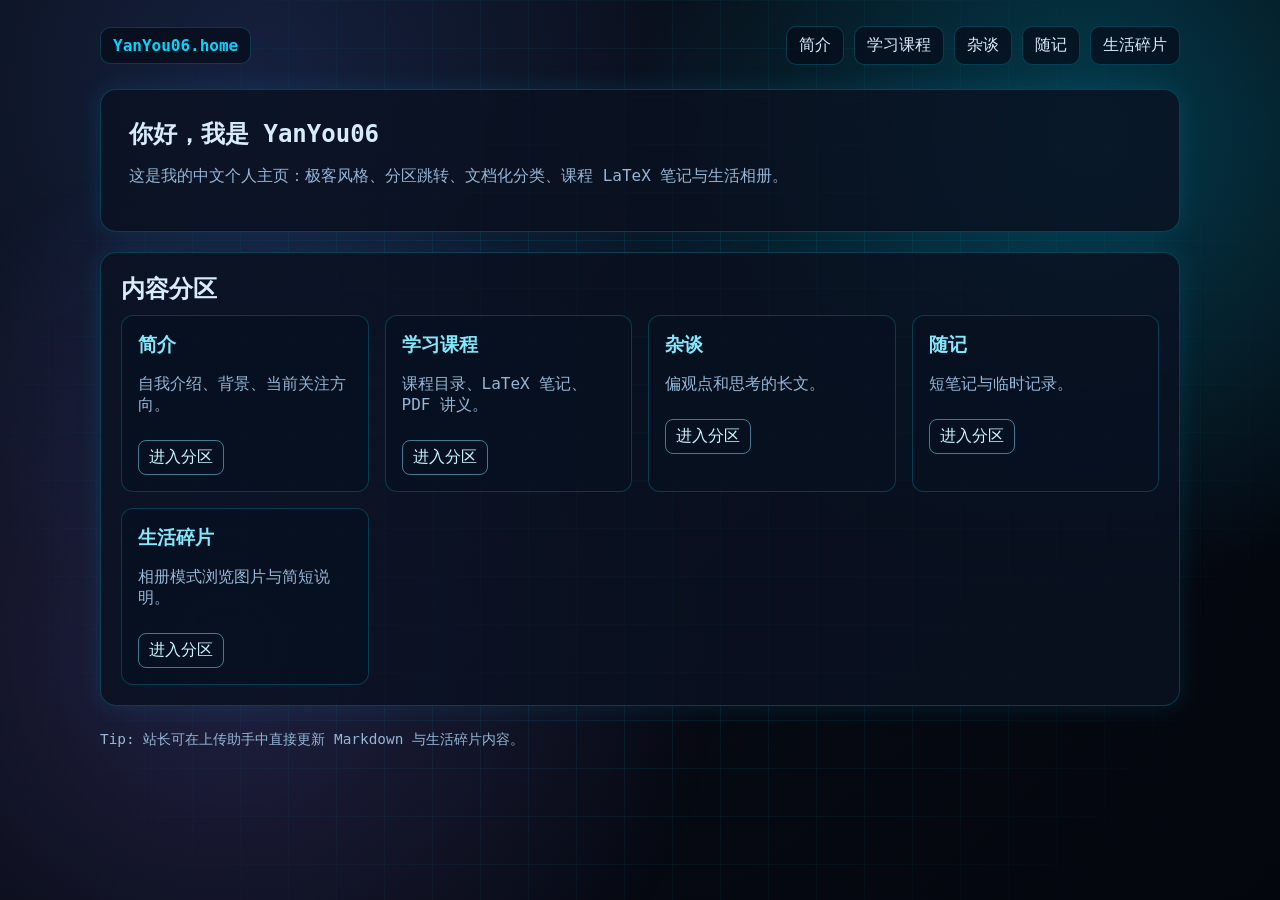
<file: index.html>
<!doctype html>
<html lang="zh-CN">
<head>
  <meta charset="utf-8" />
  <meta name="viewport" content="width=device-width, initial-scale=1" />
  <title>YanYou06 | 中文个人主页</title>
  <link rel="stylesheet" href="styles.css" />
</head>
<body>
  <div class="site-wrap">
    <header class="nav">
      <a class="brand" href="index.html">YanYou06.home</a>
      <nav id="site-nav" class="nav-links"></nav>
    </header>

    <section class="hero">
      <h1>你好，我是 YanYou06</h1>
      <p class="muted">这是我的中文个人主页：极客风格、分区跳转、文档化分类、课程 LaTeX 笔记与生活相册。</p>
      <a id="manage-entry" class="button hidden" href="manage.html">进入上传助手</a>
    </section>

    <section class="panel">
      <h2>内容分区</h2>
      <div id="home-sections" class="grid"></div>
    </section>

    <footer class="footer">Tip: 站长可在上传助手中直接更新 Markdown 与生活碎片内容。</footer>
  </div>

  <script src="app.js"></script>
</body>
</html>
</file>
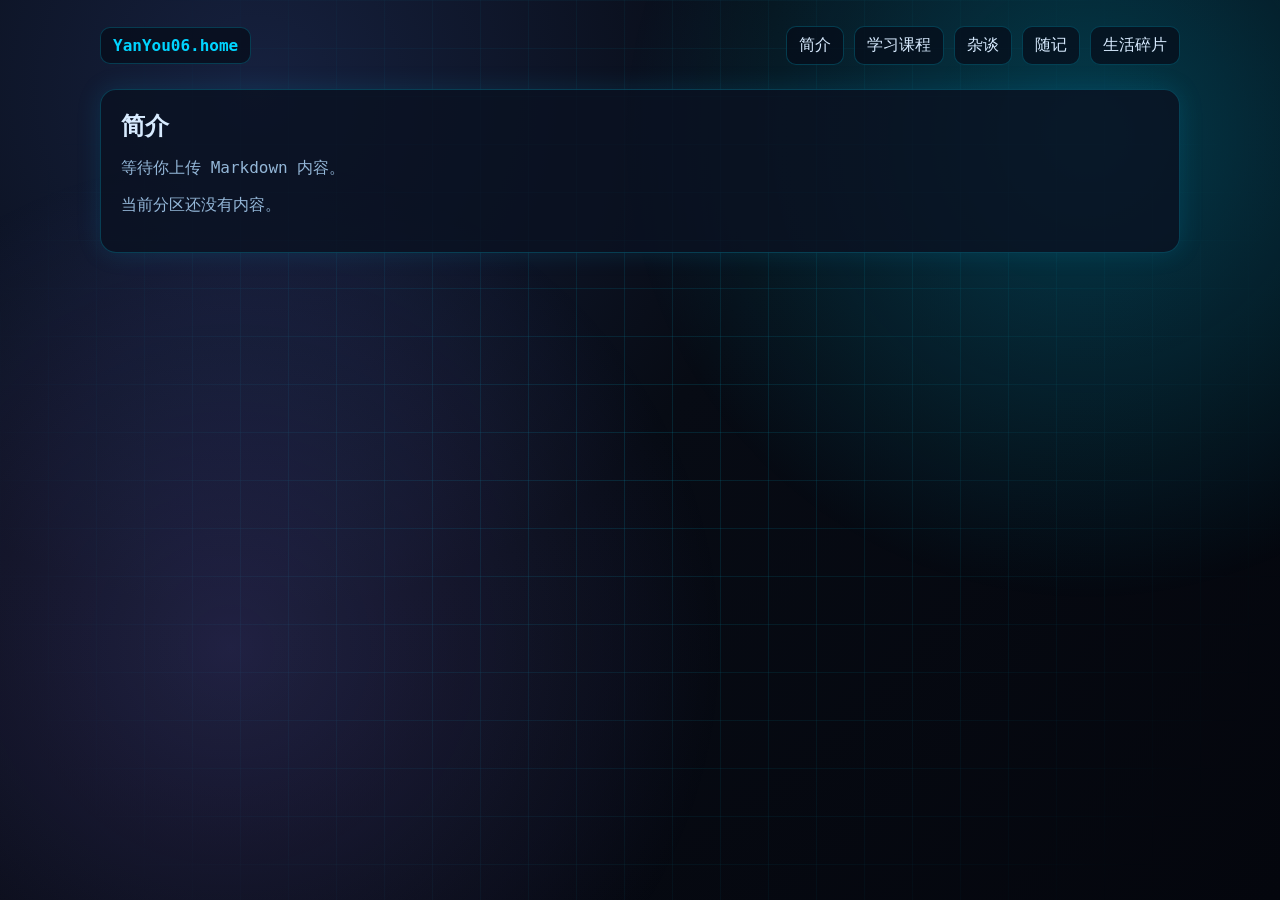
<file: about.html>
<!doctype html>
<html lang="zh-CN">
<head>
  <meta charset="utf-8" />
  <meta name="viewport" content="width=device-width, initial-scale=1" />
  <title>简介 | YanYou06</title>
  <link rel="stylesheet" href="styles.css" />
</head>
<body>
  <div class="site-wrap">
    <header class="nav">
      <a class="brand" href="index.html">YanYou06.home</a>
      <nav id="site-nav" class="nav-links"></nav>
    </header>
    <main id="section-root" class="panel" data-mode="docs" data-source="data/about.json"></main>
  </div>
  <script src="app.js"></script>
</body>
</html>
</file>
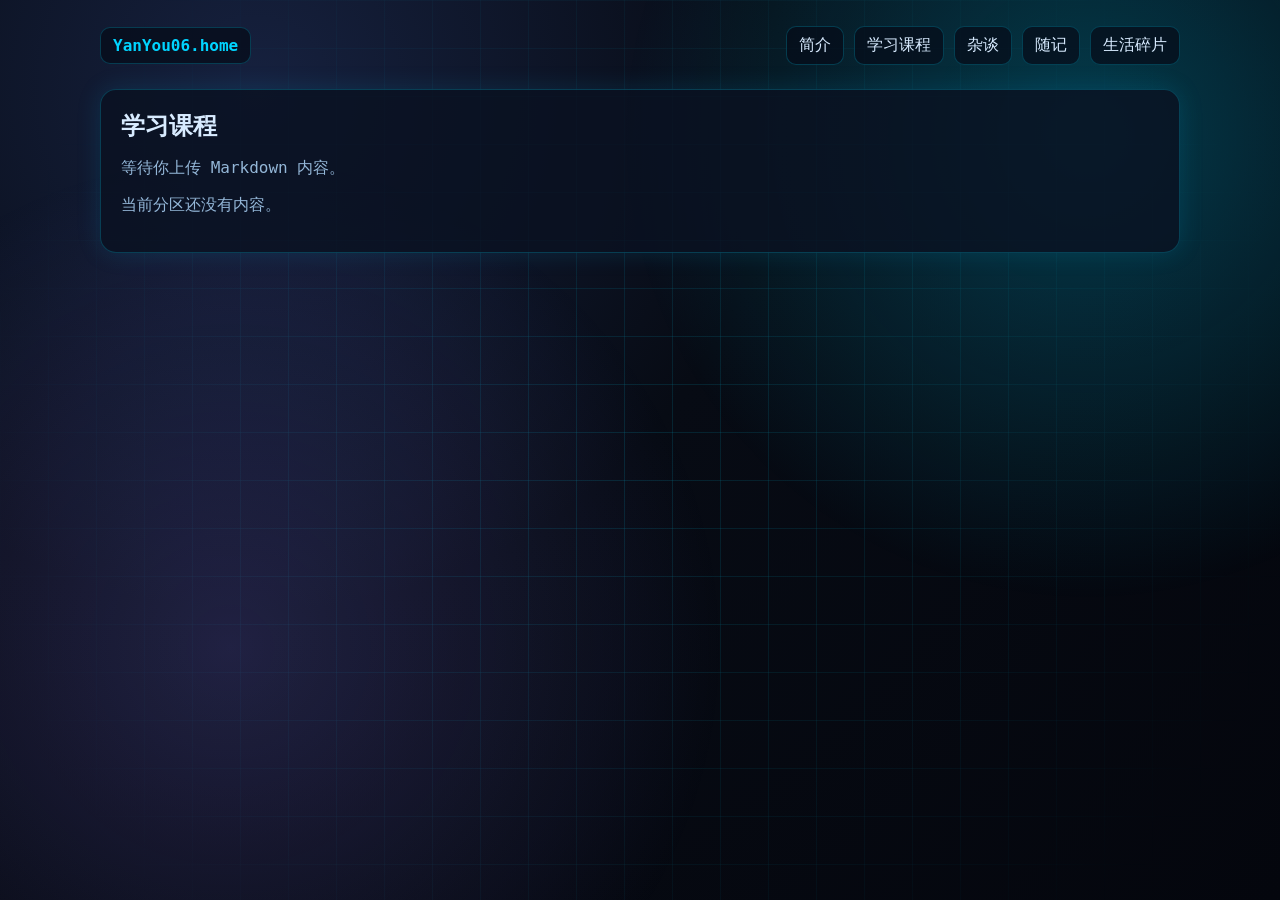
<file: courses.html>
<!doctype html>
<html lang="zh-CN">
<head>
  <meta charset="utf-8" />
  <meta name="viewport" content="width=device-width, initial-scale=1" />
  <title>学习课程 | YanYou06</title>
  <link rel="stylesheet" href="styles.css" />
</head>
<body>
  <div class="site-wrap">
    <header class="nav">
      <a class="brand" href="index.html">YanYou06.home</a>
      <nav id="site-nav" class="nav-links"></nav>
    </header>
    <main id="section-root" class="panel" data-mode="docs" data-source="data/courses.json"></main>
  </div>
  <script src="app.js"></script>
</body>
</html>
</file>
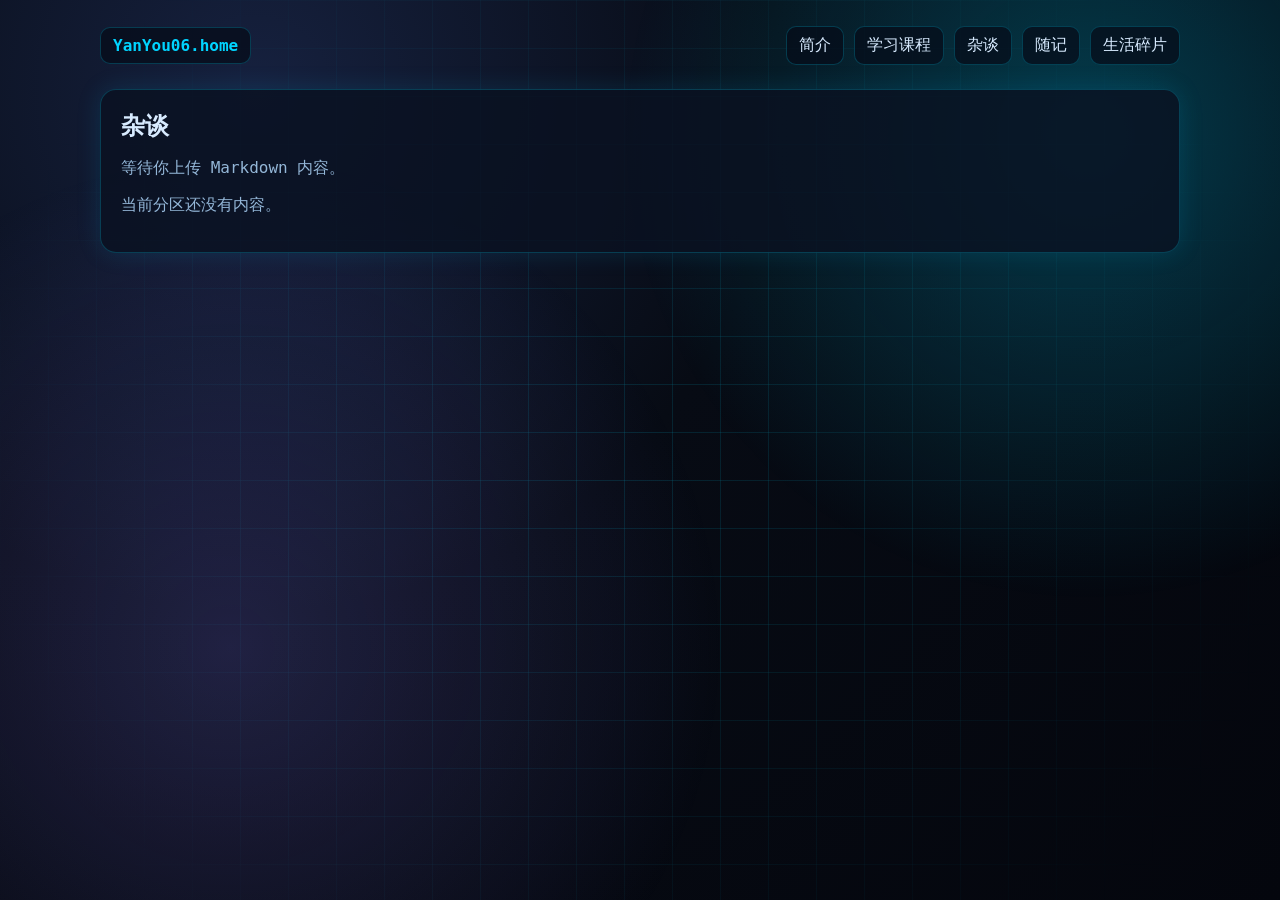
<file: essays.html>
<!doctype html>
<html lang="zh-CN">
<head>
  <meta charset="utf-8" />
  <meta name="viewport" content="width=device-width, initial-scale=1" />
  <title>杂谈 | YanYou06</title>
  <link rel="stylesheet" href="styles.css" />
</head>
<body>
  <div class="site-wrap">
    <header class="nav">
      <a class="brand" href="index.html">YanYou06.home</a>
      <nav id="site-nav" class="nav-links"></nav>
    </header>
    <main id="section-root" class="panel" data-mode="docs" data-source="data/essays.json"></main>
  </div>
  <script src="app.js"></script>
</body>
</html>
</file>
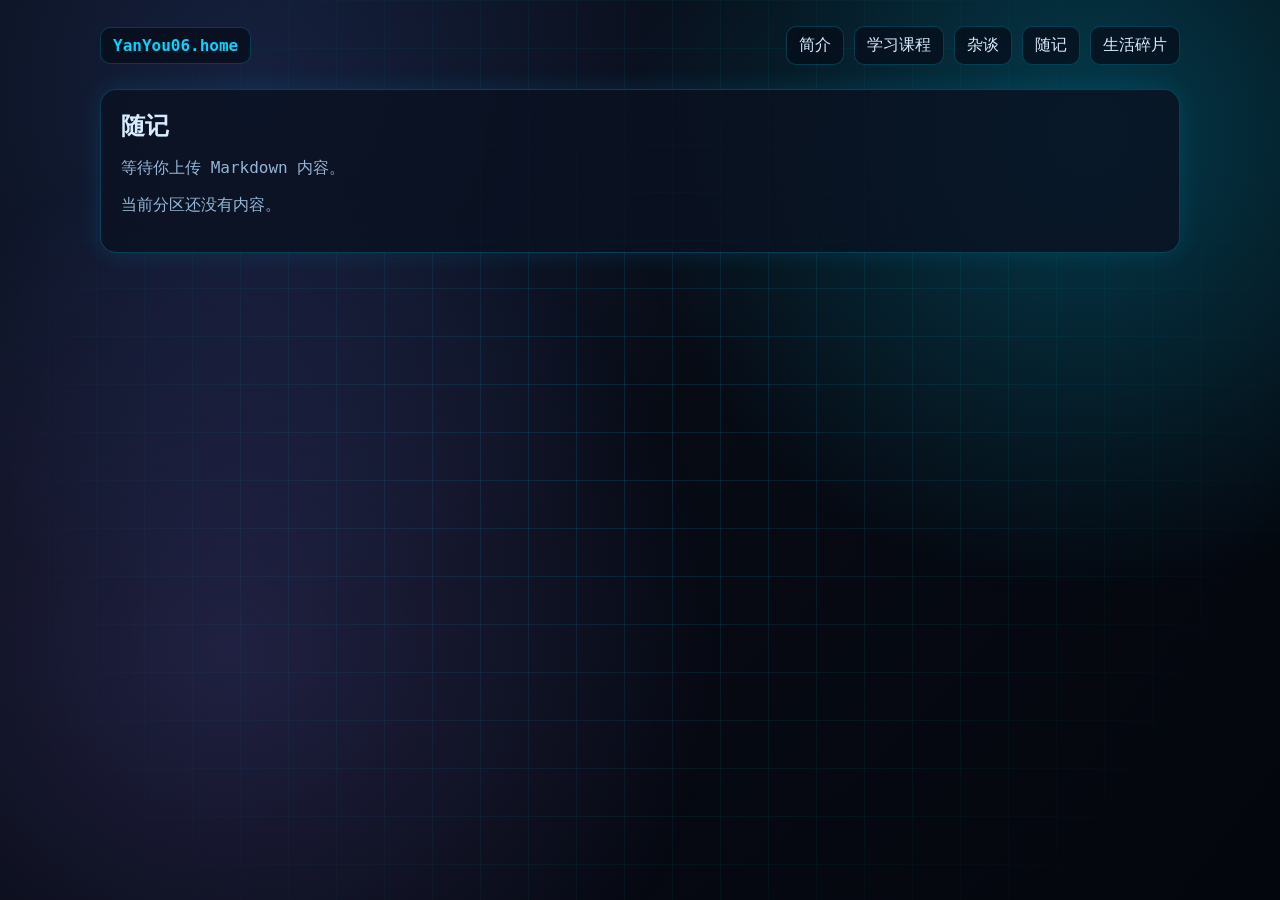
<file: jottings.html>
<!doctype html>
<html lang="zh-CN">
<head>
  <meta charset="utf-8" />
  <meta name="viewport" content="width=device-width, initial-scale=1" />
  <title>随记 | YanYou06</title>
  <link rel="stylesheet" href="styles.css" />
</head>
<body>
  <div class="site-wrap">
    <header class="nav">
      <a class="brand" href="index.html">YanYou06.home</a>
      <nav id="site-nav" class="nav-links"></nav>
    </header>
    <main id="section-root" class="panel" data-mode="docs" data-source="data/jottings.json"></main>
  </div>
  <script src="app.js"></script>
</body>
</html>
</file>
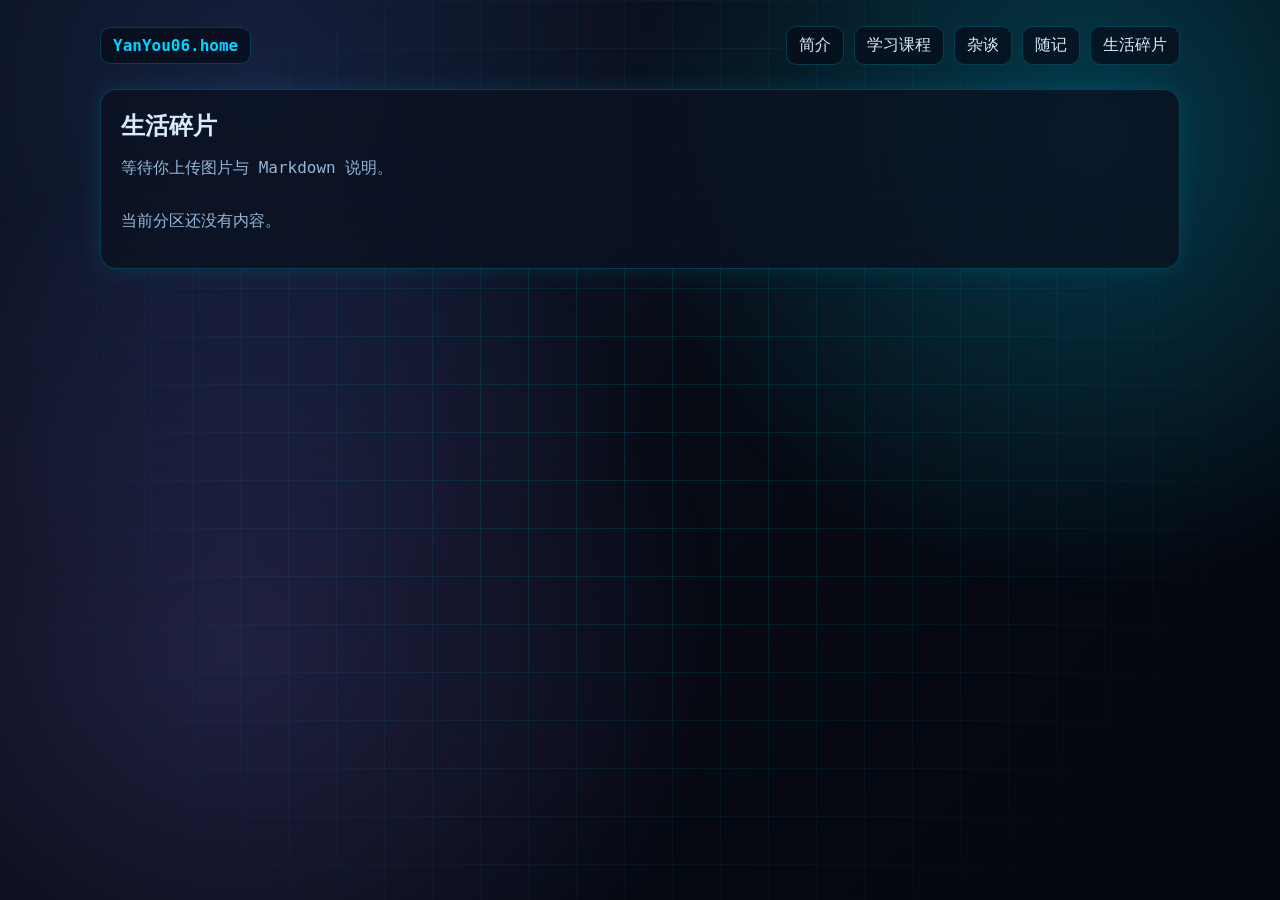
<file: life.html>
<!doctype html>
<html lang="zh-CN">
<head>
  <meta charset="utf-8" />
  <meta name="viewport" content="width=device-width, initial-scale=1" />
  <title>生活碎片 | YanYou06</title>
  <link rel="stylesheet" href="styles.css" />
</head>
<body>
  <div class="site-wrap">
    <header class="nav">
      <a class="brand" href="index.html">YanYou06.home</a>
      <nav id="site-nav" class="nav-links"></nav>
    </header>
    <main id="section-root" class="panel" data-mode="gallery" data-source="data/life.json"></main>
  </div>
  <script src="app.js"></script>
</body>
</html>
</file>
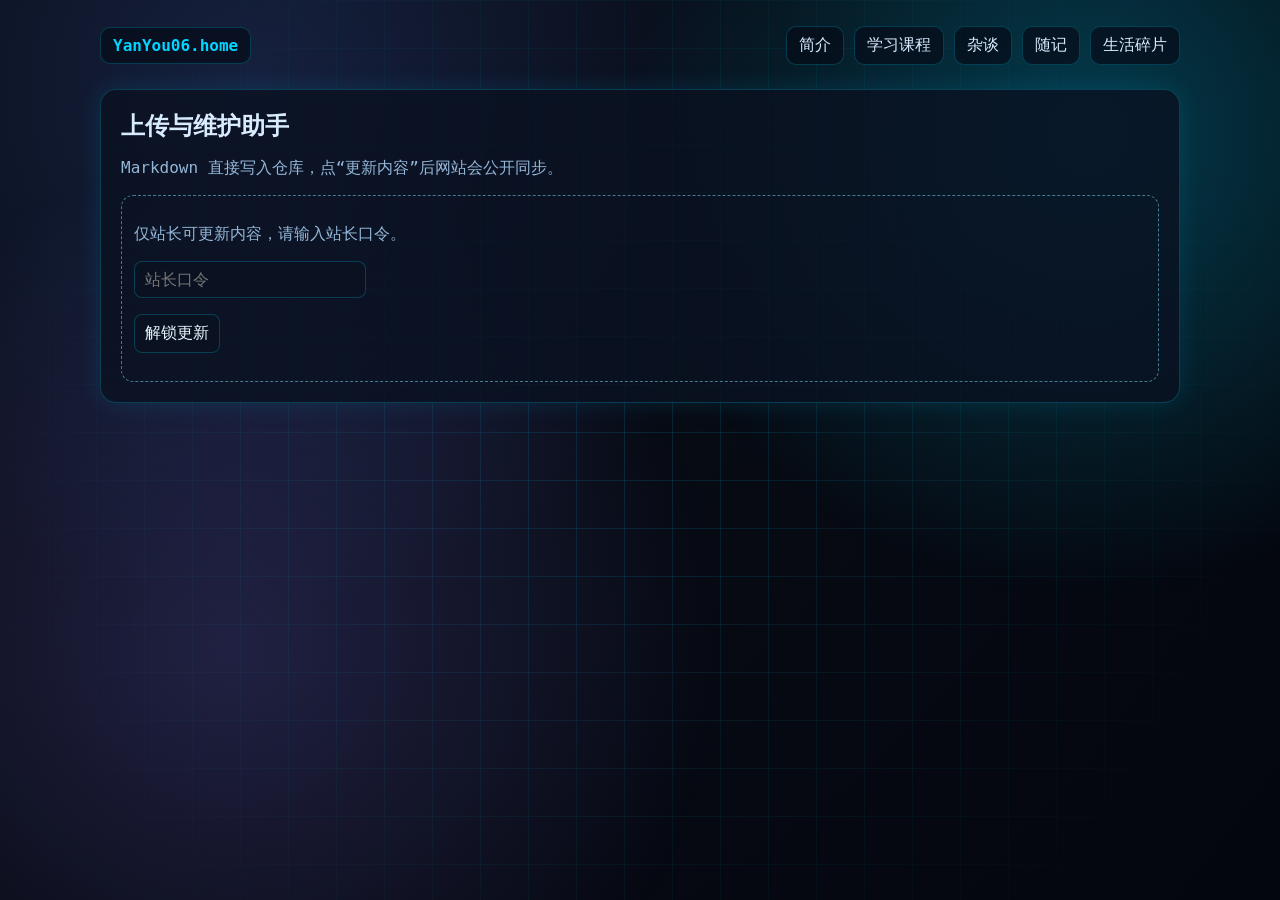
<file: manage.html>
<!doctype html>
<html lang="zh-CN">
<head>
  <meta charset="utf-8" />
  <meta name="viewport" content="width=device-width, initial-scale=1" />
  <title>上传助手 | YanYou06</title>
  <link rel="stylesheet" href="styles.css" />
</head>
<body>
  <div class="site-wrap">
    <header class="nav">
      <a class="brand" href="index.html">YanYou06.home</a>
      <nav id="site-nav" class="nav-links"></nav>
    </header>

    <section class="panel" id="manage-root">
      <h2>上传与维护助手</h2>
      <p class="muted">Markdown 直接写入仓库，点“更新内容”后网站会公开同步。</p>

      <div id="owner-lock" class="upload-box">
        <p class="muted">仅站长可更新内容，请输入站长口令。</p>
        <input id="owner-passcode" type="password" placeholder="站长口令" />
        <p>
          <button id="owner-unlock" type="button">解锁更新</button>
        </p>
        <p id="owner-lock-msg" class="muted"></p>
      </div>

      <div id="owner-editor" class="upload-box hidden">
        <p><input id="github-token" type="password" placeholder="GitHub Token（需要 repo 权限）" /></p>
        <label for="upload-section">选择分区：</label>
        <select id="upload-section">
          <option value="about">简介</option>
          <option value="courses">学习课程</option>
          <option value="essays">杂谈</option>
          <option value="jottings">随记</option>
          <option value="life">生活碎片</option>
        </select>

        <div id="docs-form">
          <p><input id="entry-title" type="text" placeholder="标题" /></p>
          <p><textarea id="entry-markdown" placeholder="直接输入 Markdown 内容"></textarea></p>
          <p class="muted">或直接上传 Markdown 文件（.md）：</p>
          <p><input id="markdown-files" type="file" accept=".md,text/markdown" multiple /></p>
        </div>

        <div id="life-form" class="hidden">
          <p><input id="life-title" type="text" placeholder="图片标题" /></p>
          <p><textarea id="life-markdown" placeholder="图片说明（支持 Markdown）"></textarea></p>
          <p><input id="life-image" type="file" accept="image/*" /></p>
        </div>

        <p>
          <button id="add-entry" type="button">加入待更新列表</button>
          <button id="apply-update" type="button">更新内容</button>
          <button id="clear-section" type="button">清空当前分区</button>
        </p>
        <div id="current-items" class="upload-box"></div>
        <p id="manage-msg" class="muted"></p>
        <textarea id="pending-preview" placeholder="这里会显示待更新条目预览" readonly></textarea>
      </div>
    </section>
  </div>

  <script src="app.js"></script>
</body>
</html>
</file>
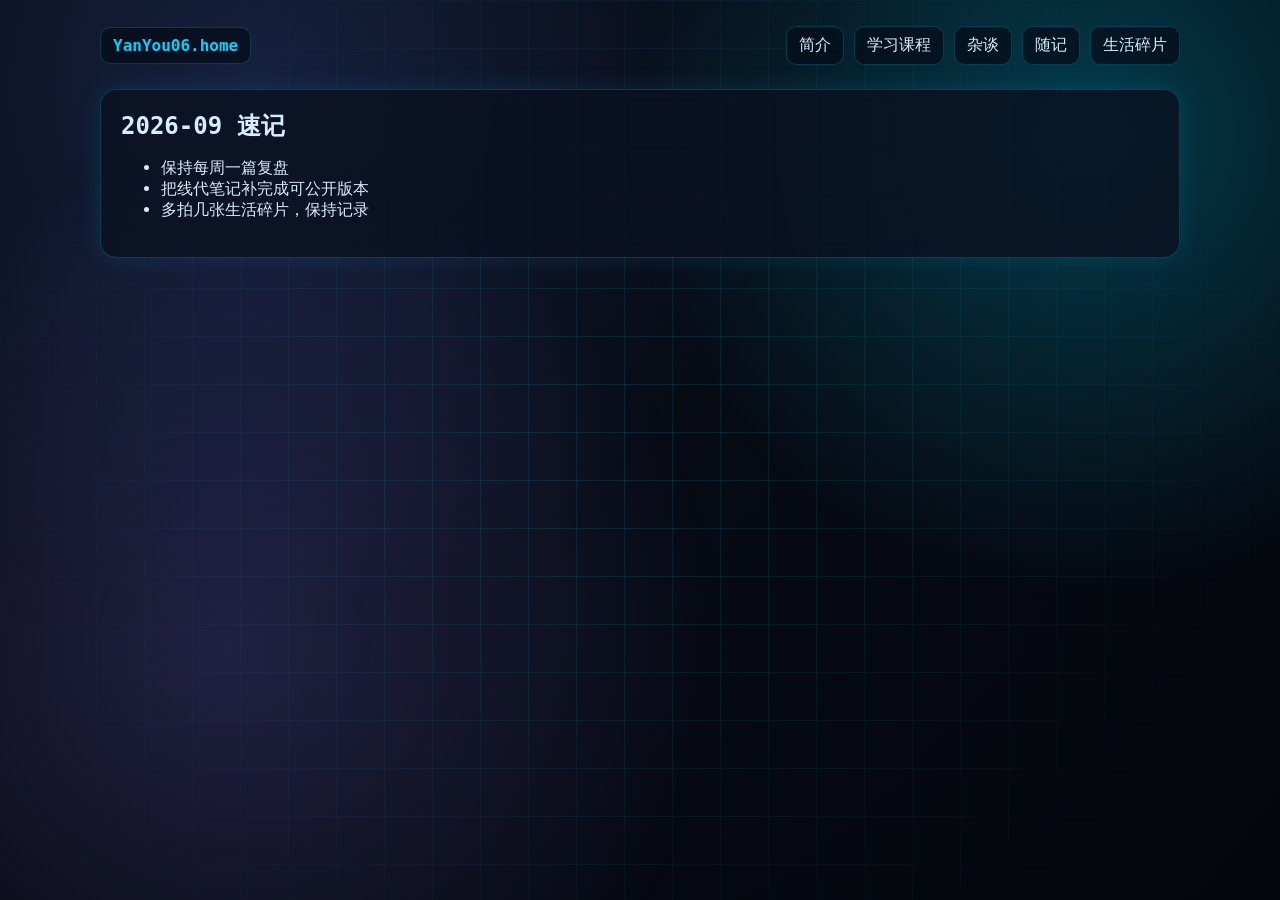
<file: notes/jot-2026-09.html>
<!doctype html>
<html lang="zh-CN"><head><meta charset="utf-8"/><meta name="viewport" content="width=device-width, initial-scale=1"/><title>2026-09 速记</title><link rel="stylesheet" href="../styles.css"/></head>
<body><div class="site-wrap"><header class="nav"><a class="brand" href="../index.html">YanYou06.home</a><nav id="site-nav" class="nav-links"></nav></header><article class="panel"><h2>2026-09 速记</h2><ul><li>保持每周一篇复盘</li><li>把线代笔记补完成可公开版本</li><li>多拍几张生活碎片，保持记录</li></ul></article></div><script src="../app.js"></script></body></html>
</file>
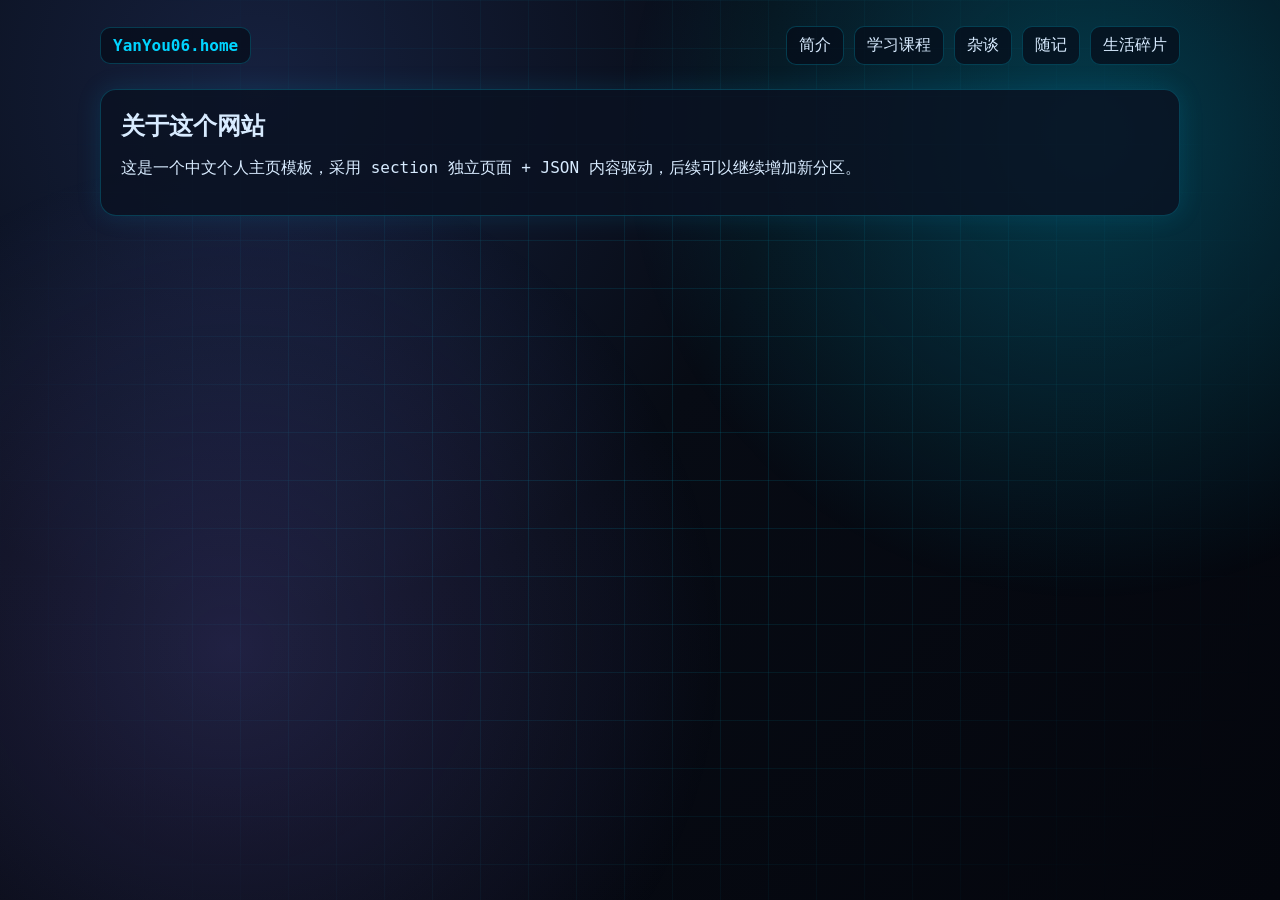
<file: posts/about-site.html>
<!doctype html>
<html lang="zh-CN"><head><meta charset="utf-8"/><meta name="viewport" content="width=device-width, initial-scale=1"/><title>关于这个网站</title><link rel="stylesheet" href="../styles.css"/></head>
<body><div class="site-wrap"><header class="nav"><a class="brand" href="../index.html">YanYou06.home</a><nav id="site-nav" class="nav-links"></nav></header><article class="panel"><h2>关于这个网站</h2><p>这是一个中文个人主页模板，采用 section 独立页面 + JSON 内容驱动，后续可以继续增加新分区。</p></article></div><script src="../app.js"></script></body></html>
</file>
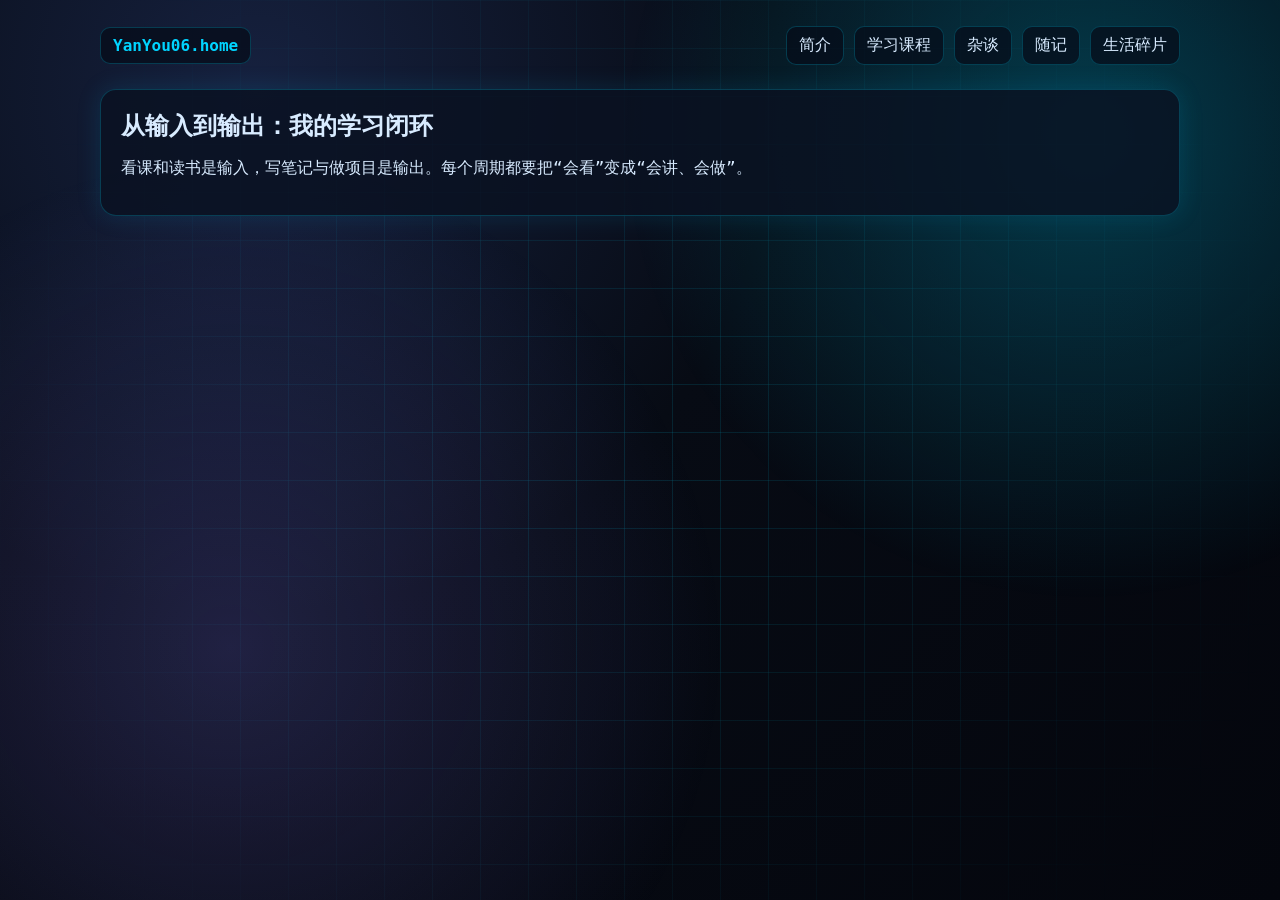
<file: posts/essay-learning-loop.html>
<!doctype html>
<html lang="zh-CN"><head><meta charset="utf-8"/><meta name="viewport" content="width=device-width, initial-scale=1"/><title>从输入到输出：我的学习闭环</title><link rel="stylesheet" href="../styles.css"/></head>
<body><div class="site-wrap"><header class="nav"><a class="brand" href="../index.html">YanYou06.home</a><nav id="site-nav" class="nav-links"></nav></header><article class="panel"><h2>从输入到输出：我的学习闭环</h2><p>看课和读书是输入，写笔记与做项目是输出。每个周期都要把“会看”变成“会讲、会做”。</p></article></div><script src="../app.js"></script></body></html>
</file>
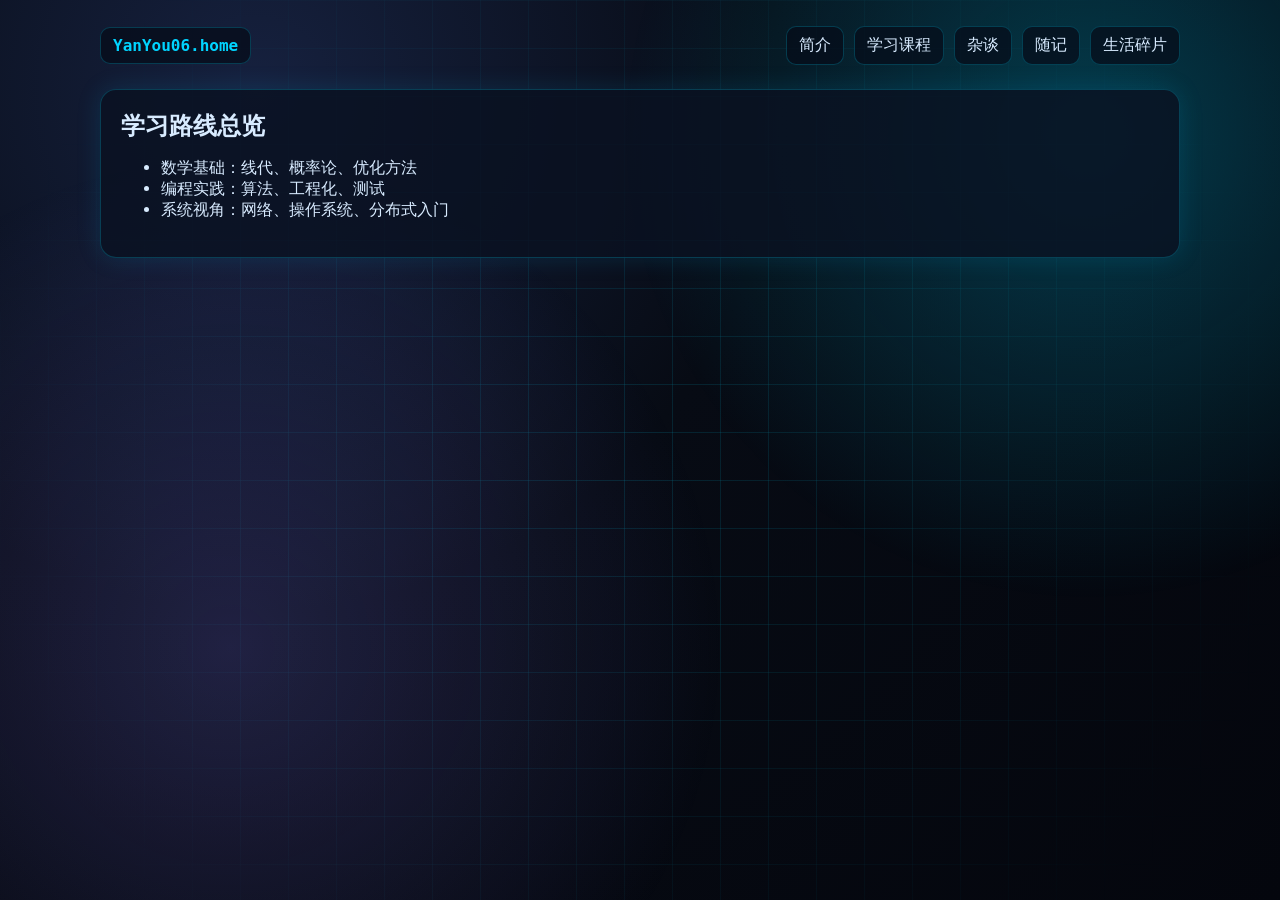
<file: posts/study-roadmap.html>
<!doctype html>
<html lang="zh-CN"><head><meta charset="utf-8"/><meta name="viewport" content="width=device-width, initial-scale=1"/><title>学习路线总览</title><link rel="stylesheet" href="../styles.css"/></head>
<body><div class="site-wrap"><header class="nav"><a class="brand" href="../index.html">YanYou06.home</a><nav id="site-nav" class="nav-links"></nav></header><article class="panel"><h2>学习路线总览</h2><ul><li>数学基础：线代、概率论、优化方法</li><li>编程实践：算法、工程化、测试</li><li>系统视角：网络、操作系统、分布式入门</li></ul></article></div><script src="../app.js"></script></body></html>
</file>
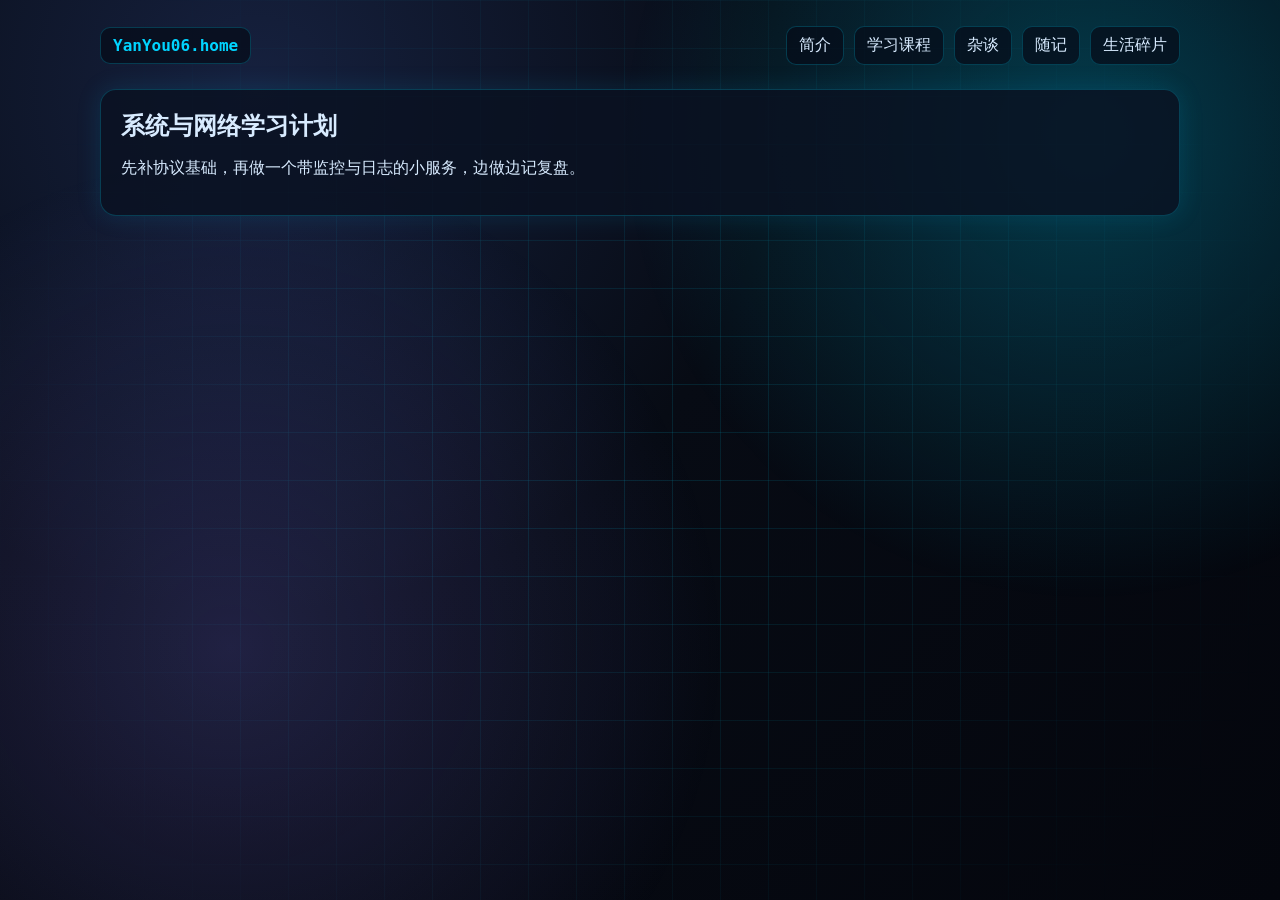
<file: posts/system-network-plan.html>
<!doctype html>
<html lang="zh-CN"><head><meta charset="utf-8"/><meta name="viewport" content="width=device-width, initial-scale=1"/><title>系统与网络学习计划</title><link rel="stylesheet" href="../styles.css"/></head>
<body><div class="site-wrap"><header class="nav"><a class="brand" href="../index.html">YanYou06.home</a><nav id="site-nav" class="nav-links"></nav></header><article class="panel"><h2>系统与网络学习计划</h2><p>先补协议基础，再做一个带监控与日志的小服务，边做边记复盘。</p></article></div><script src="../app.js"></script></body></html>
</file>
<file: styles.css>
:root {
  --bg: #070b14;
  --panel: rgba(10, 18, 33, 0.82);
  --line: rgba(0, 220, 255, 0.22);
  --text: #d8ebff;
  --muted: #94b7d8;
  --accent: #00d4ff;
  --accent-2: #8a7dff;
}

* {
  box-sizing: border-box;
}

body {
  margin: 0;
  color: var(--text);
  background: radial-gradient(circle at 20% 10%, #16213f 0, #070b14 40%, #04060d 100%);
  font-family: "JetBrains Mono", "Fira Code", "Consolas", "PingFang SC", "Microsoft YaHei", monospace;
  min-height: 100vh;
}

body::before,
body::after {
  content: "";
  position: fixed;
  inset: 0;
  pointer-events: none;
  z-index: -1;
}

body::before {
  background-image:
    linear-gradient(var(--line) 1px, transparent 1px),
    linear-gradient(90deg, var(--line) 1px, transparent 1px);
  background-size: 48px 48px;
  mask-image: radial-gradient(circle at center, rgba(255, 255, 255, 0.6), transparent 85%);
}

body::after {
  background:
    radial-gradient(circle at 85% 15%, rgba(0, 212, 255, 0.25), transparent 35%),
    radial-gradient(circle at 18% 72%, rgba(138, 125, 255, 0.2), transparent 40%);
  animation: drift 16s ease-in-out infinite alternate;
}

@keyframes drift {
  from { transform: translate3d(0, 0, 0) scale(1); }
  to { transform: translate3d(0, -22px, 0) scale(1.06); }
}

a {
  color: #91e8ff;
}

.site-wrap {
  width: min(1080px, 92vw);
  margin: 0 auto;
  padding: 26px 0 40px;
}

.nav {
  display: flex;
  align-items: center;
  justify-content: space-between;
  gap: 16px;
  margin-bottom: 24px;
}

.nav-links {
  display: flex;
  flex-wrap: wrap;
  gap: 10px;
}

.brand,
.nav-links a {
  text-decoration: none;
  color: var(--text);
  border: 1px solid var(--line);
  background: rgba(6, 13, 26, 0.75);
  border-radius: 10px;
  padding: 8px 12px;
}

.brand {
  color: var(--accent);
  font-weight: 700;
}

.hero,
.panel {
  border: 1px solid var(--line);
  background: var(--panel);
  border-radius: 16px;
  box-shadow: 0 0 24px rgba(0, 173, 229, 0.15);
}

.hero {
  padding: 28px;
  margin-bottom: 20px;
}

h1,
h2,
h3 {
  margin: 0 0 10px;
}

.muted {
  color: var(--muted);
}

.grid {
  display: grid;
  gap: 16px;
  grid-template-columns: repeat(auto-fit, minmax(220px, 1fr));
}

.card {
  border: 1px solid var(--line);
  border-radius: 12px;
  padding: 16px;
  background: rgba(8, 17, 33, 0.84);
}

.card h3 { color: #83e9ff; }

.card a,
.button,
.item-link {
  display: inline-block;
  text-decoration: none;
  border: 1px solid rgba(127, 230, 255, 0.5);
  border-radius: 8px;
  padding: 6px 10px;
  color: #c9f8ff;
  margin-top: 8px;
}

.panel {
  padding: 20px;
}

.category {
  border: 1px dashed var(--line);
  border-radius: 10px;
  padding: 12px;
  margin-bottom: 14px;
}

.item {
  padding: 10px;
  border: 1px solid rgba(148, 183, 216, 0.2);
  border-radius: 8px;
  background: rgba(9, 18, 35, 0.65);
  margin-top: 10px;
}

.item p,
.item small {
  margin: 7px 0 0;
}

.gallery {
  display: grid;
  grid-template-columns: repeat(auto-fit, minmax(230px, 1fr));
  gap: 14px;
}

figure {
  margin: 0;
  border: 1px solid var(--line);
  background: rgba(7, 14, 28, 0.9);
  border-radius: 12px;
  overflow: hidden;
}

figure img {
  width: 100%;
  display: block;
  aspect-ratio: 4/3;
  object-fit: cover;
}

figcaption {
  padding: 10px;
  color: var(--muted);
}

.upload-box {
  border: 1px dashed rgba(127, 230, 255, 0.5);
  border-radius: 12px;
  padding: 12px;
  margin-top: 14px;
}

.hidden {
  display: none !important;
}

input,
select,
button,
textarea {
  font: inherit;
}

input,
select,
button {
  background: #0a1222;
  color: #e9f8ff;
  border: 1px solid var(--line);
  border-radius: 8px;
  padding: 8px 10px;
}

button {
  cursor: pointer;
}

.markdown-body p {
  margin: 8px 0;
}

#current-items .item {
  display: flex;
  justify-content: space-between;
  align-items: center;
  gap: 8px;
}

textarea {
  width: 100%;
  min-height: 180px;
  resize: vertical;
  background: #0a1222;
  color: #e9f8ff;
  border: 1px solid var(--line);
  border-radius: 10px;
  padding: 10px;
}

.footer {
  margin-top: 24px;
  color: var(--muted);
  font-size: 0.9rem;
}
</file>
